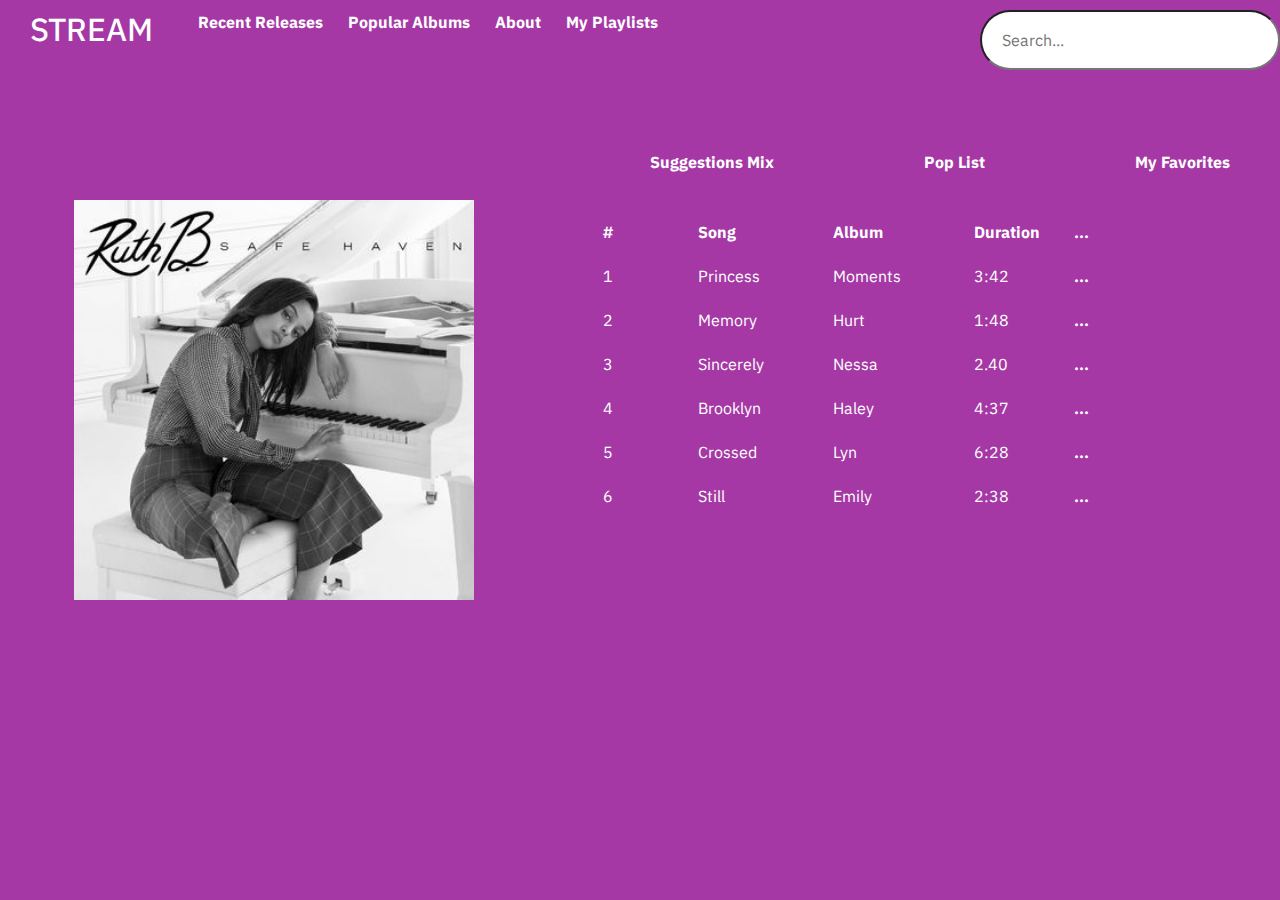
<file: pages/playlist.html>
<!DOCTYPE html>
<html lang="en">
<head>
    <meta charset="UTF-8">
    <meta http-equiv="X-UA-Compatible" content="IE=edge">
    <meta name="viewport" content="width=device-width, initial-scale=1.0">
    <title>Document</title>
    <link rel="preconnect" href="https://fonts.googleapis.com">
<link rel="preconnect" href="https://fonts.gstatic.com" crossorigin>
<link href="https://fonts.googleapis.com/css2?family=Righteous&display=swap" rel="stylesheet">
    <link rel="preconnect" href="https://fonts.googleapis.com">
<link rel="preconnect" href="https://fonts.gstatic.com" crossorigin>
<link href="https://fonts.googleapis.com/css2?family=Anuphan&display=swap" rel="stylesheet">
    <link rel="preconnect" href="https://fonts.googleapis.com">
    <link rel="preconnect" href="https://fonts.gstatic.com" crossorigin>
    <link href="https://fonts.googleapis.com/css2?family=Cute+Font&display=swap" rel="stylesheet">
    <link rel="preconnect" href="https://fonts.googleapis.com">
    <link rel="preconnect" href="https://fonts.gstatic.com" crossorigin>
    <link href="https://fonts.googleapis.com/css2?family=Open+Sans&family=Poppins&display=swap" rel="stylesheet">

    <link rel="stylesheet" href="https://cdn.jsdelivr.net/npm/bootstrap@5.2.3/dist/css/bootstrap.min.css">
    <script src="https://cdn.jsdelivr.net/npm/bootstrap@5.2.3/dist/js/bootstrap.min.js"></script>

    <link rel="stylesheet" href="../css/playlist.css">
</head>
<body>
    <header>
        <nav>
            <div class=" logo"><a href="../index.html"> <h2  class="nav-button">STREAM</h2></a></div>
            <div >
              <div class="nav-con">
                
                <a href="#">
                    <strong><p  class="nav-button">Recent Releases</p></strong>
                </a>
                <a href="#">
                    <strong><p  class="nav-button">Popular Albums</p></strong>
                </a>
                <a href="/pages/about.html">
                    <strong><p  class="nav-button">About</p></strong>
                </a>
                <a href="/pages/playlist.html">
                    <strong><p  class="nav-button">My Playlists</p></strong>
                </a>
                
              </div>
            </div>
            <div class="Search">
               <input placeholder="Search...">
            </div>
        </nav>
    </header>
    
    <section class="allmusic">
        <div class="music">
            
            <strong><p>My Favorites </p></strong>
            <strong><p>Pop List</p></strong>
            <strong><p>Suggestions Mix </p></strong>
        </div>
        <div class="container-fluid">
            <div class="row">
                <div class="col-4">                 
                    <div class="musicimage"></div>
                </div>
                <div class="col-1">
                    <strong><p>#</p></strong>
                    <p>1</p>
                    <p>2</p>
                    <p>3</p>
                    <p>4</p>
                    <p>5</p>
                    <p>6</p>
                
                </div>
                <div class="col-3">
                    <strong><p>Song </p></strong>
                    <p>Princess</p>
                    <p>Memory</p>
                    <p>Sincerely</p>
                    <p>Brooklyn</p>
                    <p>Crossed</p>
                    <p>Still</p>
                </div>
                <div class="col-2">
                    <strong><p>Album</p></strong>
                    <p>Moments</p>
                    <p>Hurt</p>
                    <p>Nessa</p>
                    <p>Haley</p>
                    <p>Lyn</p>
                    <p>Emily</p>
                </div>
                <div class="time">
                    <div class="col-1">
                        <strong><p>Duration</p></strong>
                        <p>3:42</p>
                        <p>1:48</p>
                        <p>2.40</p>
                        <p>4:37</p>
                        <p>6:28</p>
                        <p>2:38</p>
                    </div>
                </div>
                <div class="dots">
                    <div class="col-1">
                        <strong><p>...</p></strong>
                        <strong><p>...</p></strong>
                        <strong><p>...</p></strong>
                        <strong><p>...</p></strong>
                        <strong><p>...</p></strong>
                        <strong><p>...</p></strong>
                        <strong><p>...</p></strong>
                    </div>
                </div>
            </div>
        </div>
    </section>
</body>
</html>
</file>
<file: css/playlist.css>
/* header{
    width: 100%;
    height: 950px;
} */
body{
    background-color: #a538a5;
}



.nav-con{
    float: left;
    width: 45%;
    padding-top: 10px;
    
}

.nav-button{
    height: 20px;
    text-decoration: none;
    color: white;
    float: left;
    padding-right: 25px;
    cursor: pointer;
}

.logo{
    padding-left: 30px;
    padding-top: 10px; 
    float: left;
    margin-right: 20px;
    color: white;
    
}

nav{
    font-family: 'Anuphan', sans-serif;
}

/* .col-7{
    width: 9%;
    height: 100px;
    float: left;
    margin-left: 3%;
    text-align: center;
    padding-top: 35px;
    font-size: 16px;
} */

.button-group{
    /* width: 400px; */
    height: 50px;
   }

.button{
    width: 225px;
    height: 40px;
    border: 2px solid #ad2bad;
    border-radius: 50px;
    text-align: center;
    padding-top: 6px;
    margin-right: 3%;
    font-weight: bold;
    margin-top: 30px;
    float: left;
}

.heart{
    width: 225px;
    height: 40px;
   
    
    margin-right: 3%;
    font-weight: bold;
    margin-top: 30px;
    float: left;
}
.normal{
    color: white;
}
.normal:hover {
    background-color: #ad2bad;
    color: white;
    border: 2px solid #2b2b2b;
    padding-top: 5px !important;
    cursor: pointer;

}


.homeLocation{
    padding-top: 20%;
    padding-left: 15%;
    margin-top: -100px;
    font-family: 'Anuphan', sans-serif;
    color: white;
}

.image-round-text{
    font-family: 'Anuphan', sans-serif;
}


/*

.image-details{
    
    height: 60px;
    width:100%;
   
    background-color: #2b2b2b;
    color: white;
    opacity: 0;
    font-family: 'Open Sans', sans-serif;
    
    
    

}
.mordetails{
    
    
}

.albumdetails{
    margin-left: 20px;
    
    
}

.favbutton{
    
    float:right;
    margin-right: 20px;
    margin-top: -50px;
}
.image-details:hover{
    opacity: 50%;
    padding-top: 5px !important;
    cursor: pointer;

} 
*/

.col-3{
    padding-bottom: 30px;
}

.details{
    width: 277px;
    height: 277px;
    background-color: rgba(0, 0, 0, 0.7);
    padding-top: 97px;
    opacity: 0;
}

.details:hover{
    cursor: pointer;
    opacity: 1;
}

.playbutton{
    border-radius: 50%;
    margin: 0 auto;
    text-align: center;
    
    margin-left: 200px;
    margin-top: 130px;
}

.albumdetails{
    width: 277px;
    height: 60px;
    background-color: black;
    color:white;
    opacity: 0.8;
    margin-top: -50px;
}

.albumdetails p{
    font-family: 'Anuphan', sans-serif;
}

.albumdetails h6{
    font-family: 'Anuphan', sans-serif;
}
.image1{
    width: 277px;
    height: 277px;
    background-image: url("/assets/ruth\ b\ dandelion.jpg");
    background-position: center;
    background-size: cover;
}
.image2{
    width: 277px;
    height: 277px;
    background-image: url("../assets/Moral_of_the_Story_-_Ashe.jpg");
    background-size: cover;
    background-position: center;

}.image3{
    width: 277px;
    height: 277px;
    background-image: url("../assets/to\ the\ bone\ pamungkas.jpg");
    background-size: cover;
    background-position: center;

}.image4{
    width: 277px;
    height: 277px;
    background-image: url("../assets/Billie_Eilish_and_Khalid_-_Lovely.png");
    background-size: cover;
    background-position: center;
}
.image5{
    width: 277px;
    height: 277px;
    background-image: url("../assets/dhruv-moonlight.jpeg");
    background-size: cover;
    background-position: center;

}
.image6{
    width: 277px;
    height: 277px;
    background-image: url("../assets/bored\ billie\ eilish.jpeg");
    background-size: cover;
    background-position: center;
   
}
.image7{
    width: 277px;
    height: 277px;
    background-image: url("../assets/blames\ on\ me\ alexander\ stewart.jpg");
    background-size: cover;
    background-position: center;
   
}
.image8{
    width: 277px;
    height: 277px;
    background-image: url("../assets/fingers\ crossed\ elijah\ woods.jpeg");
    background-size: cover;
    background-position: center;
   
}.image9{
    width: 277px;
    height: 277px;
    background-image: url("../assets/glimpse\ of\ us\ joji.jpg");
    background-size: cover;
    background-position: center;

}.image10{
    width: 277px;
    height: 277px;
    background-image: url("../assets/she\'s\ my\ collar\ gorrilaz\,\ kali\ uchis.png");
    background-size: cover;
    background-position: center;

}.image11{
    width: 277px;
    height: 277px;
    background-image: url("../assets/melanie\ matinez\ death.jpg");
    background-size: cover;
    background-position: center;

}
.image12{
    width: 277px;
    height: 277px;
    background-image: url("../assets/cradles\ sub\ urban.jpg");
    background-size: cover;
    background-position: center;

}

.Search{
    padding-left: 30px;
    padding-top: 10px; 
    float: right;
    
}

.Search input{
    border-radius: 50px;
    width: 300px;
    height: 60px;
    padding-left:20px ;
}

.image-round-1{
    width: 450px;
    height: 250px;
    background-color: grey;
    margin-top: -50px;
    z-index: 2;
    margin-left: 200px;
    position: absolute;


}
.image-round{
    margin-top: -50px;
    width: 450px;
    
    height:350px;
    background-color: #2b2b2b;
    z-index: 1;
    opacity: 0.7;
}

.image-round-text{
    margin-left: 50px;

}

.image-1 {
    color: white;
}

.contactdetails {
    margin-bottom: 30px;
    height:65px;
    
}

.details{
    float:left;
}

.col-6{
    width:50%;
}

.section-head{
    color: white;
    
    font-family: 'Anuphan', sans-serif;
}

nav{
    height: 100px;
    width:100%;
}

form{
    width:80%;
    height: 400px;
    margin-top: 175px;
    background-color:rgb(23, 23, 36);
    padding-left: 5%;
    padding-right: 5%;
    padding-top: 10px;
    padding-bottom: 40px;
    color: white;
    border: 150px;
    border-color: black ;
}
.input-el {
    width: 95%;
    height: 35px;
    margin-top: 10px;
    padding-left: 15px;
    border-radius: 20px;
    border: 20px;
    border-color: #2b2b2b;
   
    background-color: grey;
    color: white;
}

.half{
    width:80%;
    height: 400px;
    padding-left: 5%;
    padding-right: 5%;
    padding-top: 25px;
    padding-bottom: 40px;
    margin: 0 auto;
    margin-top: 100px;
    color: white;
    font-family: 'Anuphan', sans-serif;
}




footer{
    height: 100px;
    color: white;
}

footer p{
    height: 50px;
    float: left;
    margin-left:  50px;
   
}

.socials{
    height: 50px;
    float:right;
    margin-right: 50px;
}

.music p{
    margin-left: 100px;
    margin-top: 50px;
    height: 20px;
    float:right;
    margin-right: 50px;
    font-family: 'Anuphan', sans-serif;
    color: white;
}

.musicimage{
    width: 400px;
    height: 400px;
    background-image: url("/assets/ruth\ b\ dandelion.jpg");
    background-position: center;
    background-size: cover;
    margin-top: 100px;
    margin-left: 50px;
}

.col-1 p{
    margin-top: 20px;
    margin-left: 400px;
}

.col-1{
    margin-top: 100px;
    font-family: 'Anuphan', sans-serif;
}

.col-3 p{
   margin-top: 20px;
    margin-left: 450px;
   
}
.col-3{
    margin-top: 100px;
    font-family: 'Anuphan', sans-serif;
}

.col-2{
    margin-top: 100px;
    font-family: 'Anuphan', sans-serif;
    
}

.col-2 p{
    margin-top: 20px;
    margin-left: 450px;
    
}

.time{
    margin-left: 550px;
    margin-top: -480px;
    font-family: 'Anuphan', sans-serif;
}

.dots{
    margin-left: 650px;
    margin-top: -480px;

}

footer{
    font-family: 'Anuphan', sans-serif;
    margin-top: 50px;
    width: 100%;
    height: 150px;
}

.row p{
    color: white;
}
</file>
